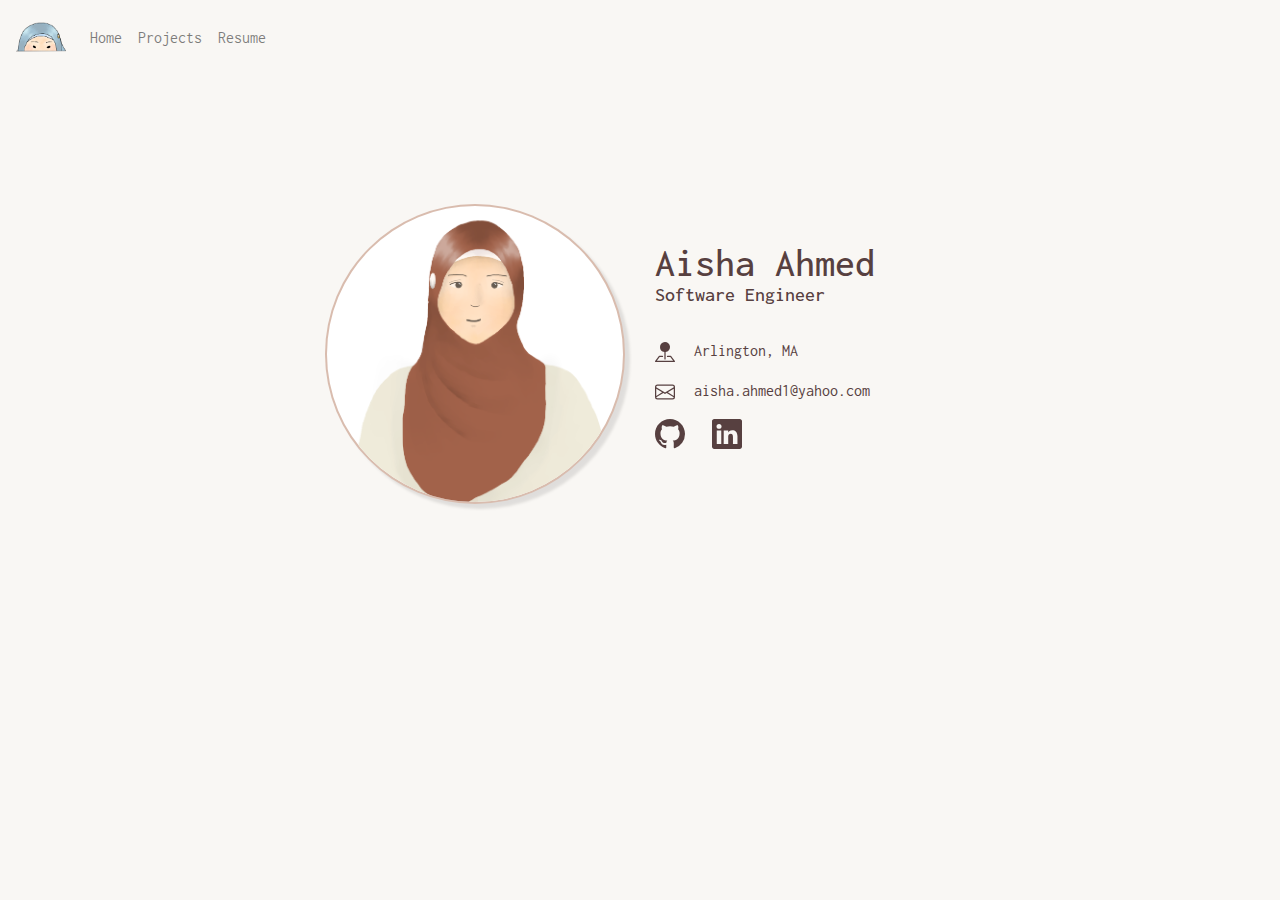
<file: index.html>
<html>

<head>
    <meta name="viewport" content="width=device-width,initial-scale=1">
    <link rel="stylesheet" href="https://cdn.jsdelivr.net/npm/bootstrap@4.3.1/dist/css/bootstrap.min.css"
        integrity="sha384-ggOyR0iXCbMQv3Xipma34MD+dH/1fQ784/j6cY/iJTQUOhcWr7x9JvoRxT2MZw1T" crossorigin="anonymous">
    <link rel="stylesheet" href="style.css" />

    <link rel="preconnect" href="https://fonts.googleapis.com">
    <link rel="preconnect" href="https://fonts.gstatic.com" crossorigin>
    <link href="https://fonts.googleapis.com/css2?family=Inconsolata:wght@300&display=swap" rel="stylesheet">

    <title>Aisha Ahmed</title>
    <link id="icon" rel="icon" type="image/png" href="./images/chibi.png">
</head>

<body>
    <nav class="navbar navbar-expand-md navbar-light">
        <a class="navbar-brand" href="index.html"><img src="./images/chibi.png" alt="Home" style="width:50px"></a>
        <button class="navbar-toggler" type="button" data-toggle="collapse" data-target="#navbarNavAltMarkup"
            aria-controls="navbarNavAltMarkup" aria-expanded="false" aria-label="Toggle navigation">
            <span class="navbar-toggler-icon"></span>
        </button>
        <div class="collapse navbar-collapse" id="navbarNavAltMarkup">
            <div class="navbar-nav">
                <a class="nav-item nav-link" href="index.html">Home</a>
                <a class="nav-item nav-link" href="projects.html">Projects</a>
                <a class="nav-item nav-link" href="AishaResume.pdf" download="Aisha Resume">Resume</a>
            </div>
        </div>
    </nav>



    <div class="row" id="intro">

        <div class="col-12 col-md-6 picture">
            <img id="profile" src="./images/profile.png" alt="Aisha Ahmed" style="width:300px">
        </div>
        <div class="col-12 col-md-6">
            <h1 class="mb-0" style="line-height: 2.5rem;">Aisha Ahmed</h1>
            <h5>Software Engineer</h5><br/>
            <p>
                <svg xmlns="http://www.w3.org/2000/svg" width="20" height="20" fill="rgb(87, 64, 64)"
                    class="bi bi-pin-map-fill" viewBox="0 0 16 16">
                    <path fill-rule="evenodd"
                        d="M3.1 11.2a.5.5 0 0 1 .4-.2H6a.5.5 0 0 1 0 1H3.75L1.5 15h13l-2.25-3H10a.5.5 0 0 1 0-1h2.5a.5.5 0 0 1 .4.2l3 4a.5.5 0 0 1-.4.8H.5a.5.5 0 0 1-.4-.8l3-4z" />
                    <path fill-rule="evenodd"
                        d="M4 4a4 4 0 1 1 4.5 3.969V13.5a.5.5 0 0 1-1 0V7.97A4 4 0 0 1 4 3.999z" />
                </svg>Arlington, MA
            </p>
            <p>
                <svg xmlns="http://www.w3.org/2000/svg" width="20" height="20" fill="rgb(87, 64, 64)"
                    class="bi bi-envelope" viewBox="0 0 16 16">
                    <path
                        d="M0 4a2 2 0 0 1 2-2h12a2 2 0 0 1 2 2v8a2 2 0 0 1-2 2H2a2 2 0 0 1-2-2V4Zm2-1a1 1 0 0 0-1 1v.217l7 4.2 7-4.2V4a1 1 0 0 0-1-1H2Zm13 2.383-4.708 2.825L15 11.105V5.383Zm-.034 6.876-5.64-3.471L8 9.583l-1.326-.795-5.64 3.47A1 1 0 0 0 2 13h12a1 1 0 0 0 .966-.741ZM1 11.105l4.708-2.897L1 5.383v5.722Z" />
                </svg>&#097;&#105;&#115;&#104;&#097;&#046;&#097;&#104;&#109;&#101;&#100;&#049;&#064;&#121;&#097;&#104;&#111;&#111;&#046;&#099;&#111;&#109;
            </p>
            <p class="pl-0">
                <a href="https://github.com/aahm2221"><svg xmlns="http://www.w3.org/2000/svg" width="30" height="30"
                        fill="rgb(87, 64, 64)" class="bi bi-github" viewBox="0 0 16 16">
                        <path
                            d="M8 0C3.58 0 0 3.58 0 8c0 3.54 2.29 6.53 5.47 7.59.4.07.55-.17.55-.38 0-.19-.01-.82-.01-1.49-2.01.37-2.53-.49-2.69-.94-.09-.23-.48-.94-.82-1.13-.28-.15-.68-.52-.01-.53.63-.01 1.08.58 1.23.82.72 1.21 1.87.87 2.33.66.07-.52.28-.87.51-1.07-1.78-.2-3.64-.89-3.64-3.95 0-.87.31-1.59.82-2.15-.08-.2-.36-1.02.08-2.12 0 0 .67-.21 2.2.82.64-.18 1.32-.27 2-.27.68 0 1.36.09 2 .27 1.53-1.04 2.2-.82 2.2-.82.44 1.1.16 1.92.08 2.12.51.56.82 1.27.82 2.15 0 3.07-1.87 3.75-3.65 3.95.29.25.54.73.54 1.48 0 1.07-.01 1.93-.01 2.2 0 .21.15.46.55.38A8.012 8.012 0 0 0 16 8c0-4.42-3.58-8-8-8z" />
                    </svg></a>
                <a href="https://www.linkedin.com/in/aisha-ahmed-9a948a212/"><svg xmlns="http://www.w3.org/2000/svg"
                        width="30" height="30" fill="rgb(87, 64, 64)" class="bi bi-linkedin" viewBox="0 0 16 16">
                        <path
                            d="M0 1.146C0 .513.526 0 1.175 0h13.65C15.474 0 16 .513 16 1.146v13.708c0 .633-.526 1.146-1.175 1.146H1.175C.526 16 0 15.487 0 14.854V1.146zm4.943 12.248V6.169H2.542v7.225h2.401zm-1.2-8.212c.837 0 1.358-.554 1.358-1.248-.015-.709-.52-1.248-1.342-1.248-.822 0-1.359.54-1.359 1.248 0 .694.521 1.248 1.327 1.248h.016zm4.908 8.212V9.359c0-.216.016-.432.08-.586.173-.431.568-.878 1.232-.878.869 0 1.216.662 1.216 1.634v3.865h2.401V9.25c0-2.22-1.184-3.252-2.764-3.252-1.274 0-1.845.7-2.165 1.193v.025h-.016a5.54 5.54 0 0 1 .016-.025V6.169h-2.4c.03.678 0 7.225 0 7.225h2.4z" />
                    </svg></a>
            </p>
        </div>
    </div>


    <script src="https://code.jquery.com/jquery-3.3.1.slim.min.js"
        integrity="sha384-q8i/X+965DzO0rT7abK41JStQIAqVgRVzpbzo5smXKp4YfRvH+8abtTE1Pi6jizo"
        crossorigin="anonymous"></script>
    <script src="https://cdn.jsdelivr.net/npm/popper.js@1.14.7/dist/umd/popper.min.js"
        integrity="sha384-UO2eT0CpHqdSJQ6hJty5KVphtPhzWj9WO1clHTMGa3JDZwrnQq4sF86dIHNDz0W1"
        crossorigin="anonymous"></script>
    <script src="https://cdn.jsdelivr.net/npm/bootstrap@4.3.1/dist/js/bootstrap.min.js"
        integrity="sha384-JjSmVgyd0p3pXB1rRibZUAYoIIy6OrQ6VrjIEaFf/nJGzIxFDsf4x0xIM+B07jRM"
        crossorigin="anonymous"></script>

</body>

</html>
</file>
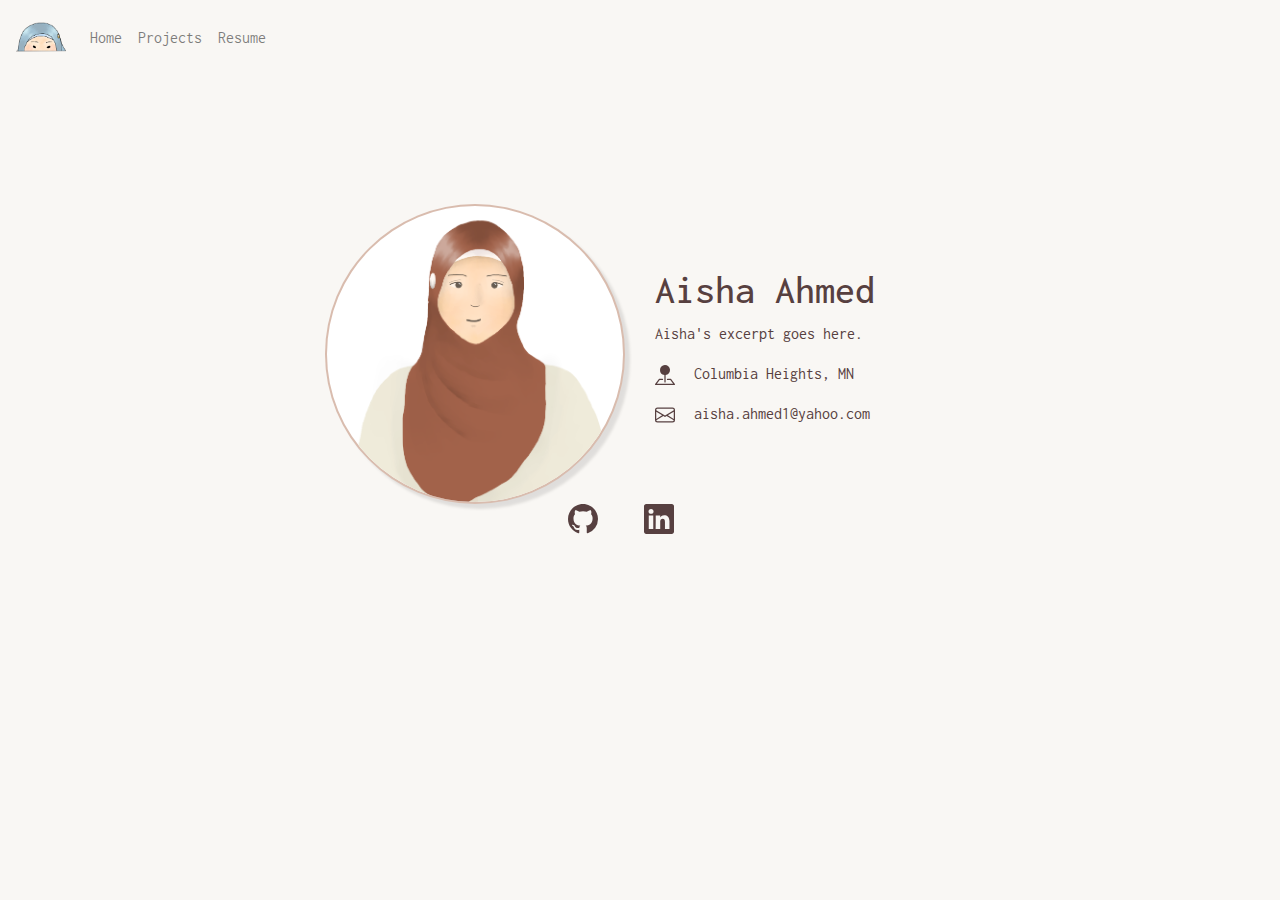
<file: src/index.html>
<html>

<head>
    <meta name="viewport" content="width=device-width,initial-scale=1">
    <link rel="stylesheet" href="https://cdn.jsdelivr.net/npm/bootstrap@4.3.1/dist/css/bootstrap.min.css"
        integrity="sha384-ggOyR0iXCbMQv3Xipma34MD+dH/1fQ784/j6cY/iJTQUOhcWr7x9JvoRxT2MZw1T" crossorigin="anonymous">
    <link rel="stylesheet" href="style.css" />

    <link rel="preconnect" href="https://fonts.googleapis.com">
    <link rel="preconnect" href="https://fonts.gstatic.com" crossorigin>
    <link href="https://fonts.googleapis.com/css2?family=Inconsolata:wght@300&display=swap" rel="stylesheet">

    <title>Aisha Ahmed</title>
    <link id="icon" rel="icon" type="image/png" href="/images/chibi.png">
</head>

<body>
    <nav class="navbar navbar-expand-md navbar-light">
        <a class="navbar-brand" href="index.html"><img src="/images/chibi.png" alt="Home" style="width:50px"></a>
        <button class="navbar-toggler" type="button" data-toggle="collapse" data-target="#navbarNavAltMarkup"
            aria-controls="navbarNavAltMarkup" aria-expanded="false" aria-label="Toggle navigation">
            <span class="navbar-toggler-icon"></span>
        </button>
        <div class="collapse navbar-collapse" id="navbarNavAltMarkup">
            <div class="navbar-nav">
                <a class="nav-item nav-link" href="index.html">Home</a>
                <a class="nav-item nav-link" href="projects.html">Projects</a>
                <a class="nav-item nav-link" href="AishaResume.pdf" download="Aisha Resume">Resume</a>
            </div>
        </div>
    </nav>



    <div class="row" id="intro">

        <div class="col-12 col-md-6 picture">
            <img id="profile" src="/images/profile.png" alt="Aisha Ahmed" style="width:300px">
        </div>
        <div class="col-12 col-md-6">
            <h1>Aisha Ahmed</h1>
            <p>Aisha's excerpt goes here.</p>
            <p>
                <svg xmlns="http://www.w3.org/2000/svg" width="20" height="20" fill="rgb(87, 64, 64)"
                    class="bi bi-pin-map-fill" viewBox="0 0 16 16">
                    <path fill-rule="evenodd"
                        d="M3.1 11.2a.5.5 0 0 1 .4-.2H6a.5.5 0 0 1 0 1H3.75L1.5 15h13l-2.25-3H10a.5.5 0 0 1 0-1h2.5a.5.5 0 0 1 .4.2l3 4a.5.5 0 0 1-.4.8H.5a.5.5 0 0 1-.4-.8l3-4z" />
                    <path fill-rule="evenodd"
                        d="M4 4a4 4 0 1 1 4.5 3.969V13.5a.5.5 0 0 1-1 0V7.97A4 4 0 0 1 4 3.999z" />
                </svg>Columbia Heights, MN
            </p>
            <p>
                <svg xmlns="http://www.w3.org/2000/svg" width="20" height="20" fill="rgb(87, 64, 64)"
                    class="bi bi-envelope" viewBox="0 0 16 16">
                    <path
                        d="M0 4a2 2 0 0 1 2-2h12a2 2 0 0 1 2 2v8a2 2 0 0 1-2 2H2a2 2 0 0 1-2-2V4Zm2-1a1 1 0 0 0-1 1v.217l7 4.2 7-4.2V4a1 1 0 0 0-1-1H2Zm13 2.383-4.708 2.825L15 11.105V5.383Zm-.034 6.876-5.64-3.471L8 9.583l-1.326-.795-5.64 3.47A1 1 0 0 0 2 13h12a1 1 0 0 0 .966-.741ZM1 11.105l4.708-2.897L1 5.383v5.722Z" />
                </svg>aisha.ahmed1@yahoo.com
            </p>
        </div>

    </div>
    <div class="row">
        <!-- Contact Row -->
        <div class="col text-center">
            <a href="https://github.com/aahm2221"><svg xmlns="http://www.w3.org/2000/svg" width="30" height="30"
                    fill="rgb(87, 64, 64)" class="bi bi-github" viewBox="0 0 16 16">
                    <path
                        d="M8 0C3.58 0 0 3.58 0 8c0 3.54 2.29 6.53 5.47 7.59.4.07.55-.17.55-.38 0-.19-.01-.82-.01-1.49-2.01.37-2.53-.49-2.69-.94-.09-.23-.48-.94-.82-1.13-.28-.15-.68-.52-.01-.53.63-.01 1.08.58 1.23.82.72 1.21 1.87.87 2.33.66.07-.52.28-.87.51-1.07-1.78-.2-3.64-.89-3.64-3.95 0-.87.31-1.59.82-2.15-.08-.2-.36-1.02.08-2.12 0 0 .67-.21 2.2.82.64-.18 1.32-.27 2-.27.68 0 1.36.09 2 .27 1.53-1.04 2.2-.82 2.2-.82.44 1.1.16 1.92.08 2.12.51.56.82 1.27.82 2.15 0 3.07-1.87 3.75-3.65 3.95.29.25.54.73.54 1.48 0 1.07-.01 1.93-.01 2.2 0 .21.15.46.55.38A8.012 8.012 0 0 0 16 8c0-4.42-3.58-8-8-8z" />
                </svg></a>
            <a href="https://www.linkedin.com/in/aisha-ahmed-9a948a212/"><svg xmlns="http://www.w3.org/2000/svg"
                    width="30" height="30" fill="rgb(87, 64, 64)" class="bi bi-linkedin" viewBox="0 0 16 16">
                    <path
                        d="M0 1.146C0 .513.526 0 1.175 0h13.65C15.474 0 16 .513 16 1.146v13.708c0 .633-.526 1.146-1.175 1.146H1.175C.526 16 0 15.487 0 14.854V1.146zm4.943 12.248V6.169H2.542v7.225h2.401zm-1.2-8.212c.837 0 1.358-.554 1.358-1.248-.015-.709-.52-1.248-1.342-1.248-.822 0-1.359.54-1.359 1.248 0 .694.521 1.248 1.327 1.248h.016zm4.908 8.212V9.359c0-.216.016-.432.08-.586.173-.431.568-.878 1.232-.878.869 0 1.216.662 1.216 1.634v3.865h2.401V9.25c0-2.22-1.184-3.252-2.764-3.252-1.274 0-1.845.7-2.165 1.193v.025h-.016a5.54 5.54 0 0 1 .016-.025V6.169h-2.4c.03.678 0 7.225 0 7.225h2.4z" />
                </svg></a>
        </div>
    </div>


    <script src="https://code.jquery.com/jquery-3.3.1.slim.min.js"
        integrity="sha384-q8i/X+965DzO0rT7abK41JStQIAqVgRVzpbzo5smXKp4YfRvH+8abtTE1Pi6jizo"
        crossorigin="anonymous"></script>
    <script src="https://cdn.jsdelivr.net/npm/popper.js@1.14.7/dist/umd/popper.min.js"
        integrity="sha384-UO2eT0CpHqdSJQ6hJty5KVphtPhzWj9WO1clHTMGa3JDZwrnQq4sF86dIHNDz0W1"
        crossorigin="anonymous"></script>
    <script src="https://cdn.jsdelivr.net/npm/bootstrap@4.3.1/dist/js/bootstrap.min.js"
        integrity="sha384-JjSmVgyd0p3pXB1rRibZUAYoIIy6OrQ6VrjIEaFf/nJGzIxFDsf4x0xIM+B07jRM"
        crossorigin="anonymous"></script>

</body>

</html>
</file>
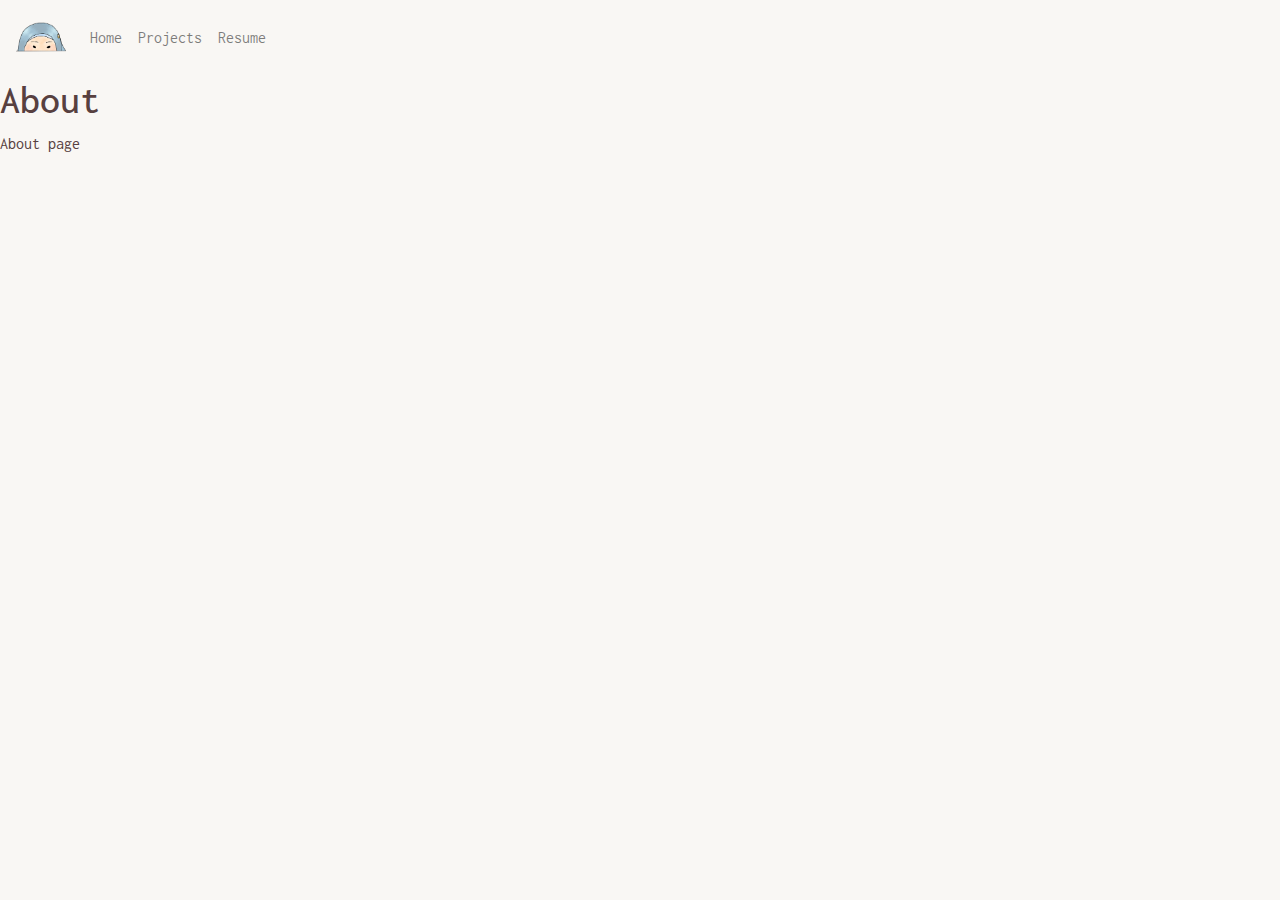
<file: about.html>
<html>

<head>
    <meta name="viewport" content="width=device-width,initial-scale=1">
    <link rel="stylesheet" href="https://cdn.jsdelivr.net/npm/bootstrap@4.3.1/dist/css/bootstrap.min.css"
        integrity="sha384-ggOyR0iXCbMQv3Xipma34MD+dH/1fQ784/j6cY/iJTQUOhcWr7x9JvoRxT2MZw1T" crossorigin="anonymous">
    <link rel="stylesheet" href="style.css" />

    <link rel="preconnect" href="https://fonts.googleapis.com">
    <link rel="preconnect" href="https://fonts.gstatic.com" crossorigin>
    <link href="https://fonts.googleapis.com/css2?family=Inconsolata:wght@300&display=swap" rel="stylesheet">

    <title>Aisha Ahmed</title>
    <link id="icon" rel="icon" type="image/png" href="/images/chibi.png">
</head>

<body>
    <nav class="navbar navbar-expand-md navbar-light">
        <a class="navbar-brand" href="index.html"><img src="/images/chibi.png" alt="Home" style="width:50px"></a>
        <button class="navbar-toggler" type="button" data-toggle="collapse" data-target="#navbarNavAltMarkup"
            aria-controls="navbarNavAltMarkup" aria-expanded="false" aria-label="Toggle navigation">
            <span class="navbar-toggler-icon"></span>
        </button>
        <div class="collapse navbar-collapse" id="navbarNavAltMarkup">
            <div class="navbar-nav">
                <a class="nav-item nav-link" href="index.html">Home</a>
                <a class="nav-item nav-link" href="projects.html">Projects</a>
                <a class="nav-item nav-link" href="AishaResume.pdf" download="Aisha Resume">Resume</a>
            </div>
        </div>
    </nav>
    <h1>About</h1>
    <p>About page</p>

    <script src="https://code.jquery.com/jquery-3.3.1.slim.min.js"
        integrity="sha384-q8i/X+965DzO0rT7abK41JStQIAqVgRVzpbzo5smXKp4YfRvH+8abtTE1Pi6jizo"
        crossorigin="anonymous"></script>
    <script src="https://cdn.jsdelivr.net/npm/popper.js@1.14.7/dist/umd/popper.min.js"
        integrity="sha384-UO2eT0CpHqdSJQ6hJty5KVphtPhzWj9WO1clHTMGa3JDZwrnQq4sF86dIHNDz0W1"
        crossorigin="anonymous"></script>
    <script src="https://cdn.jsdelivr.net/npm/bootstrap@4.3.1/dist/js/bootstrap.min.js"
        integrity="sha384-JjSmVgyd0p3pXB1rRibZUAYoIIy6OrQ6VrjIEaFf/nJGzIxFDsf4x0xIM+B07jRM"
        crossorigin="anonymous"></script>
</body>

</html>
</file>
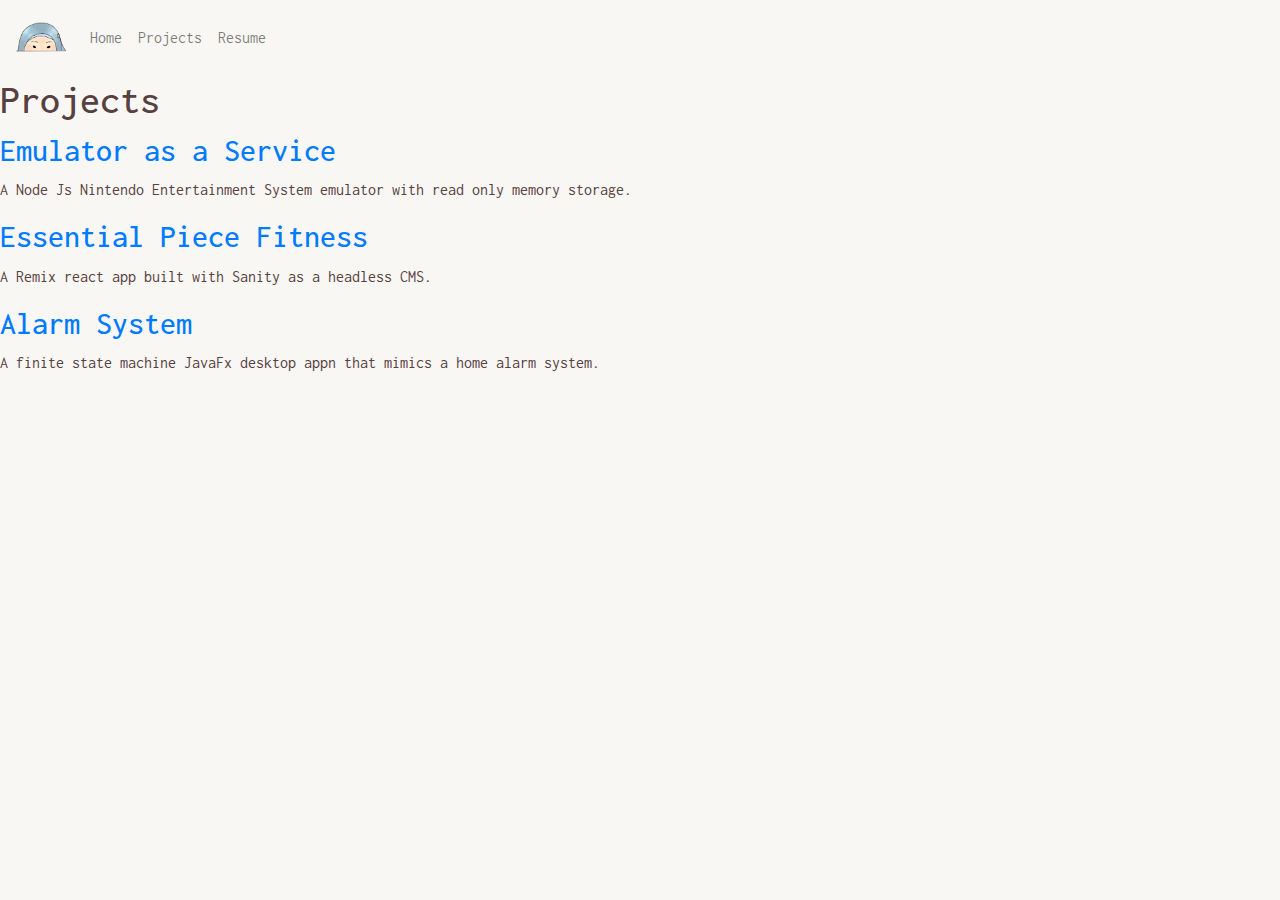
<file: projects.html>
<html>

<head>
    <meta name="viewport" content="width=device-width,initial-scale=1">
    <link rel="stylesheet" href="https://cdn.jsdelivr.net/npm/bootstrap@4.3.1/dist/css/bootstrap.min.css"
        integrity="sha384-ggOyR0iXCbMQv3Xipma34MD+dH/1fQ784/j6cY/iJTQUOhcWr7x9JvoRxT2MZw1T" crossorigin="anonymous">
    <link rel="stylesheet" href="style.css" />

    <link rel="preconnect" href="https://fonts.googleapis.com">
    <link rel="preconnect" href="https://fonts.gstatic.com" crossorigin>
    <link href="https://fonts.googleapis.com/css2?family=Inconsolata:wght@300&display=swap" rel="stylesheet">

    <title>Aisha Ahmed</title>
    <link id="icon" rel="icon" type="image/png" href="/images/chibi.png">
</head>

<body>
    <nav class="navbar navbar-expand-md navbar-light">
        <a class="navbar-brand" href="index.html"><img src="/images/chibi.png" alt="Home" style="width:50px"></a>
        <button class="navbar-toggler" type="button" data-toggle="collapse" data-target="#navbarNavAltMarkup"
            aria-controls="navbarNavAltMarkup" aria-expanded="false" aria-label="Toggle navigation">
            <span class="navbar-toggler-icon"></span>
        </button>
        <div class="collapse navbar-collapse" id="navbarNavAltMarkup">
            <div class="navbar-nav">
                <a class="nav-item nav-link" href="index.html">Home</a>
                <a class="nav-item nav-link" href="projects.html">Projects</a>
                <a class="nav-item nav-link" href="AishaResume.pdf" download="Aisha Resume">Resume</a>
            </div>
        </div>
    </nav>
    <h1>Projects</h1>
    <h2><a href="https://github.com/n-okonek/ICS-499">Emulator as a Service</a></h2>
    <p>A Node Js Nintendo Entertainment System emulator with read only memory storage.</p>
    <h2><a href="https://essentialpiecefitness.com/">Essential Piece Fitness</a></h2>
    <p>A Remix react app built with Sanity as a headless CMS.</p>
    <h2><a href="https://github.com/jackhenry/ICS372GroupProject2">Alarm System</a></h2>
    <p>A finite state machine JavaFx desktop appn that mimics a home alarm system.</p>

    <script src="https://code.jquery.com/jquery-3.3.1.slim.min.js"
        integrity="sha384-q8i/X+965DzO0rT7abK41JStQIAqVgRVzpbzo5smXKp4YfRvH+8abtTE1Pi6jizo"
        crossorigin="anonymous"></script>
    <script src="https://cdn.jsdelivr.net/npm/popper.js@1.14.7/dist/umd/popper.min.js"
        integrity="sha384-UO2eT0CpHqdSJQ6hJty5KVphtPhzWj9WO1clHTMGa3JDZwrnQq4sF86dIHNDz0W1"
        crossorigin="anonymous"></script>
    <script src="https://cdn.jsdelivr.net/npm/bootstrap@4.3.1/dist/js/bootstrap.min.js"
        integrity="sha384-JjSmVgyd0p3pXB1rRibZUAYoIIy6OrQ6VrjIEaFf/nJGzIxFDsf4x0xIM+B07jRM"
        crossorigin="anonymous"></script>
</body>

</html>
</file>
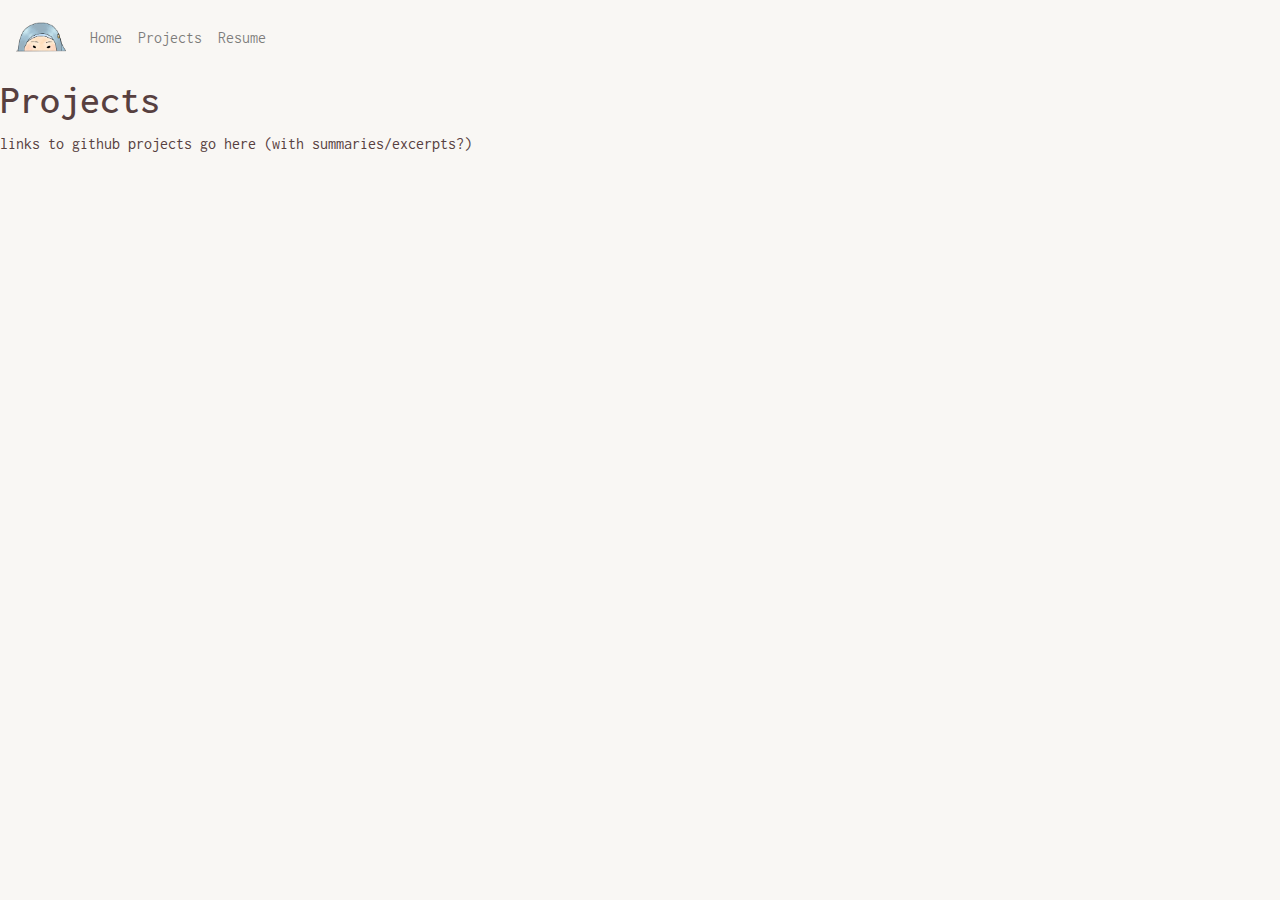
<file: src/projects.html>
<html>

<head>
    <meta name="viewport" content="width=device-width,initial-scale=1">
    <link rel="stylesheet" href="https://cdn.jsdelivr.net/npm/bootstrap@4.3.1/dist/css/bootstrap.min.css"
        integrity="sha384-ggOyR0iXCbMQv3Xipma34MD+dH/1fQ784/j6cY/iJTQUOhcWr7x9JvoRxT2MZw1T" crossorigin="anonymous">
    <link rel="stylesheet" href="style.css" />

    <link rel="preconnect" href="https://fonts.googleapis.com">
    <link rel="preconnect" href="https://fonts.gstatic.com" crossorigin>
    <link href="https://fonts.googleapis.com/css2?family=Inconsolata:wght@300&display=swap" rel="stylesheet">

    <title>Aisha Ahmed</title>
    <link id="icon" rel="icon" type="image/png" href="/images/chibi.png">
</head>

<body>
    <nav class="navbar navbar-expand-md navbar-light">
        <a class="navbar-brand" href="index.html"><img src="/images/chibi.png" alt="Home" style="width:50px"></a>
        <button class="navbar-toggler" type="button" data-toggle="collapse" data-target="#navbarNavAltMarkup"
            aria-controls="navbarNavAltMarkup" aria-expanded="false" aria-label="Toggle navigation">
            <span class="navbar-toggler-icon"></span>
        </button>
        <div class="collapse navbar-collapse" id="navbarNavAltMarkup">
            <div class="navbar-nav">
                <a class="nav-item nav-link" href="index.html">Home</a>
                <a class="nav-item nav-link" href="projects.html">Projects</a>
                <a class="nav-item nav-link" href="AishaResume.pdf" download="Aisha Resume">Resume</a>
            </div>
        </div>
    </nav>
    <h1>Projects</h1>
    <p>links to github projects go here (with summaries/excerpts?)</p>

    <script src="https://code.jquery.com/jquery-3.3.1.slim.min.js"
        integrity="sha384-q8i/X+965DzO0rT7abK41JStQIAqVgRVzpbzo5smXKp4YfRvH+8abtTE1Pi6jizo"
        crossorigin="anonymous"></script>
    <script src="https://cdn.jsdelivr.net/npm/popper.js@1.14.7/dist/umd/popper.min.js"
        integrity="sha384-UO2eT0CpHqdSJQ6hJty5KVphtPhzWj9WO1clHTMGa3JDZwrnQq4sF86dIHNDz0W1"
        crossorigin="anonymous"></script>
    <script src="https://cdn.jsdelivr.net/npm/bootstrap@4.3.1/dist/js/bootstrap.min.js"
        integrity="sha384-JjSmVgyd0p3pXB1rRibZUAYoIIy6OrQ6VrjIEaFf/nJGzIxFDsf4x0xIM+B07jRM"
        crossorigin="anonymous"></script>
</body>

</html>
</file>
<file: style.css>
body {

    font-family: 'Inconsolata', monospace;
    background-color: rgba(202, 183, 160, 0.114);
    color: rgb(87, 64, 64);
    
}

#profile {
    border-radius: 50%;
    background-color: rgb(255, 255, 255);
    border: 2px solid rgba(146, 66, 26, 0.354);
    box-shadow: 5px 5px 3px rgba(0, 0, 0, 0.1);
}

#intro {
    align-items: center;
    padding-top: 10%;
}

.picture {
    text-align: right;
}

svg {
    margin-right: 3%;
}

a svg:hover {
    fill: rgba(159, 96, 65, 0.811);
}
.card {
    max-width: 28rem;
    margin: 0% 0% 1% 2%;
}

.project_title {
    margin-left: 2.5%;
    margin-bottom: 2%;
}

@media screen and (max-width: 765px) {
    .col-md-6 {
      text-align: center;
    }
    .card {
        min-width: 19rem;
        margin: auto;
        margin-top: 3%;
    }
    
    .project_title {
        text-align: center;
    }
  }
</file>
<file: src/style.css>
body {

    font-family: 'Inconsolata', monospace;
    background-color: rgba(202, 183, 160, 0.114);
    
}

h1, p {
    color: rgb(87, 64, 64);
}

#profile {
    border-radius: 50%;
    background-color: rgb(255, 255, 255);
    border: 2px solid rgba(146, 66, 26, 0.354);
    box-shadow: 5px 5px 3px rgba(0, 0, 0, 0.1);
}

#intro {
    align-items: center;
    padding-top: 10%;
}

.picture {
    text-align: right;
}

svg {
    margin-right: 3%;
}

@media screen and (max-width: 765px) {
    .col-md-6 {
      text-align: center;
    }
  }
</file>
